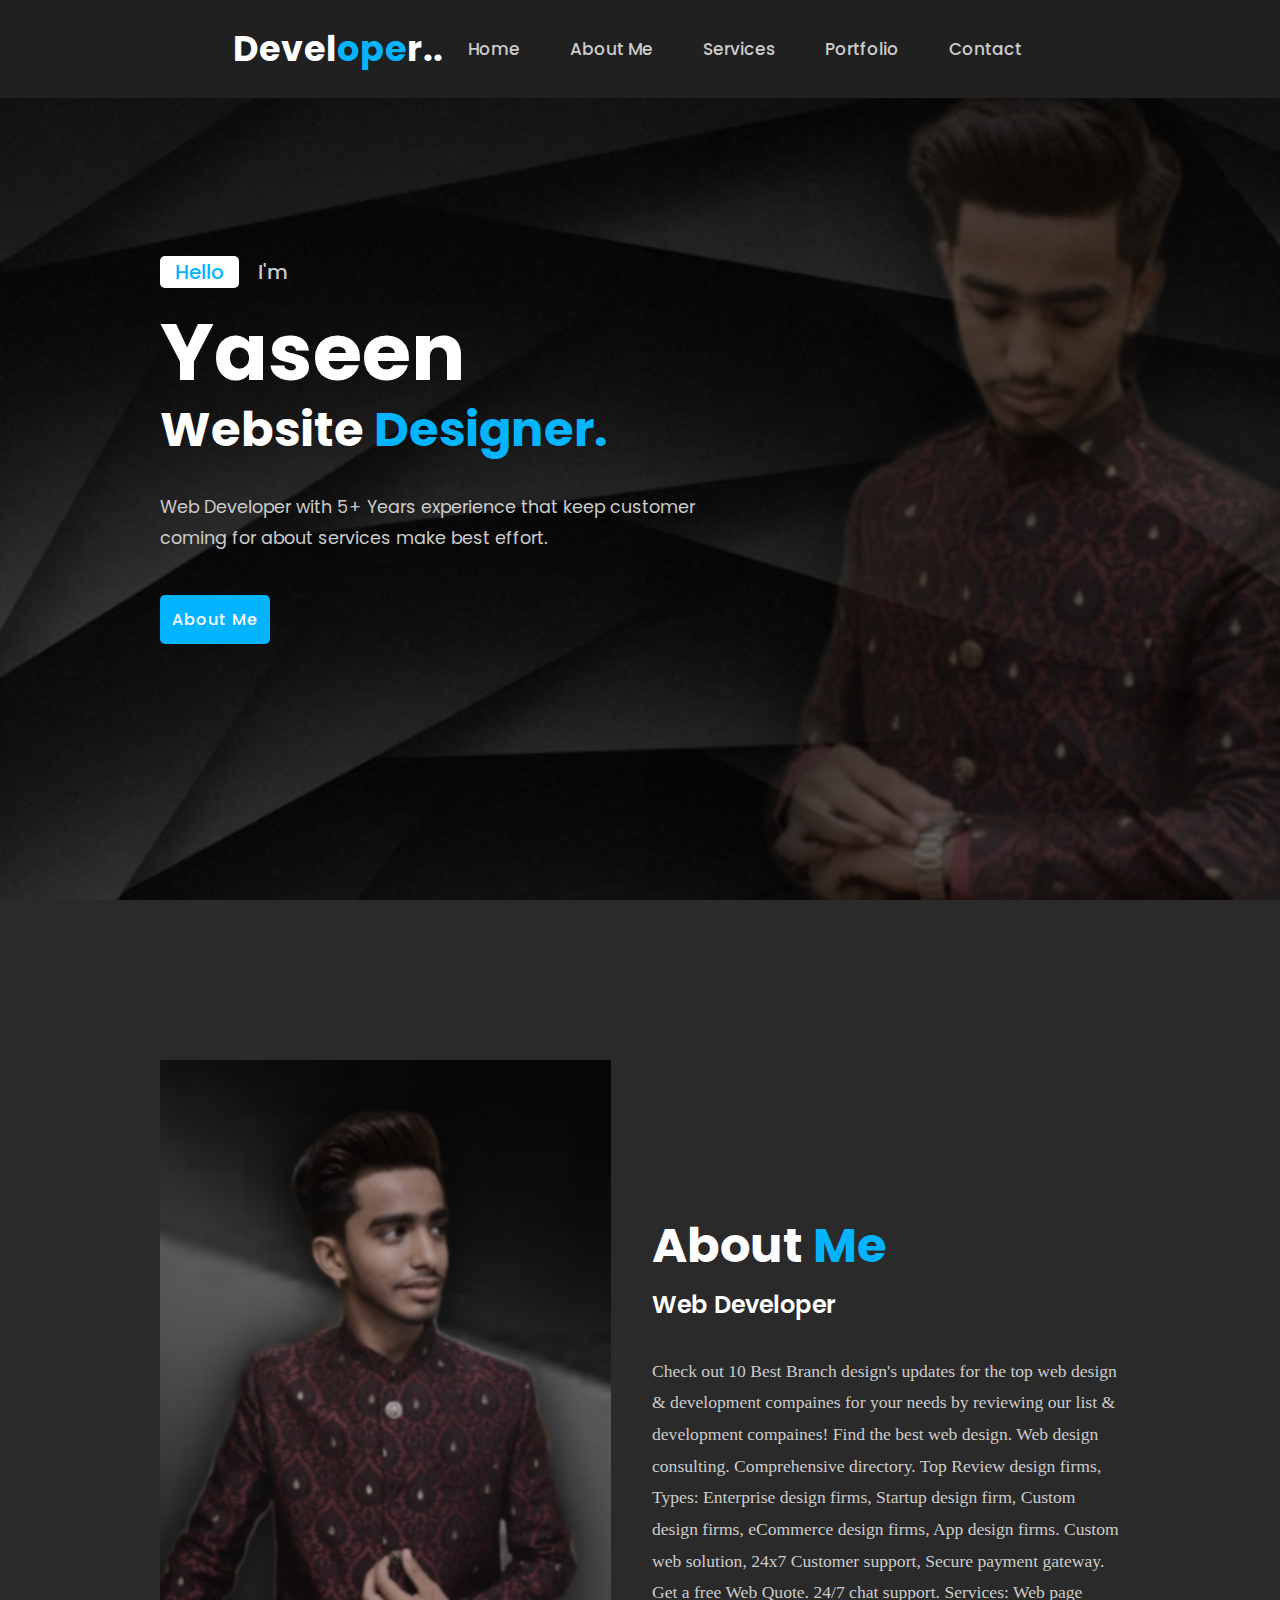
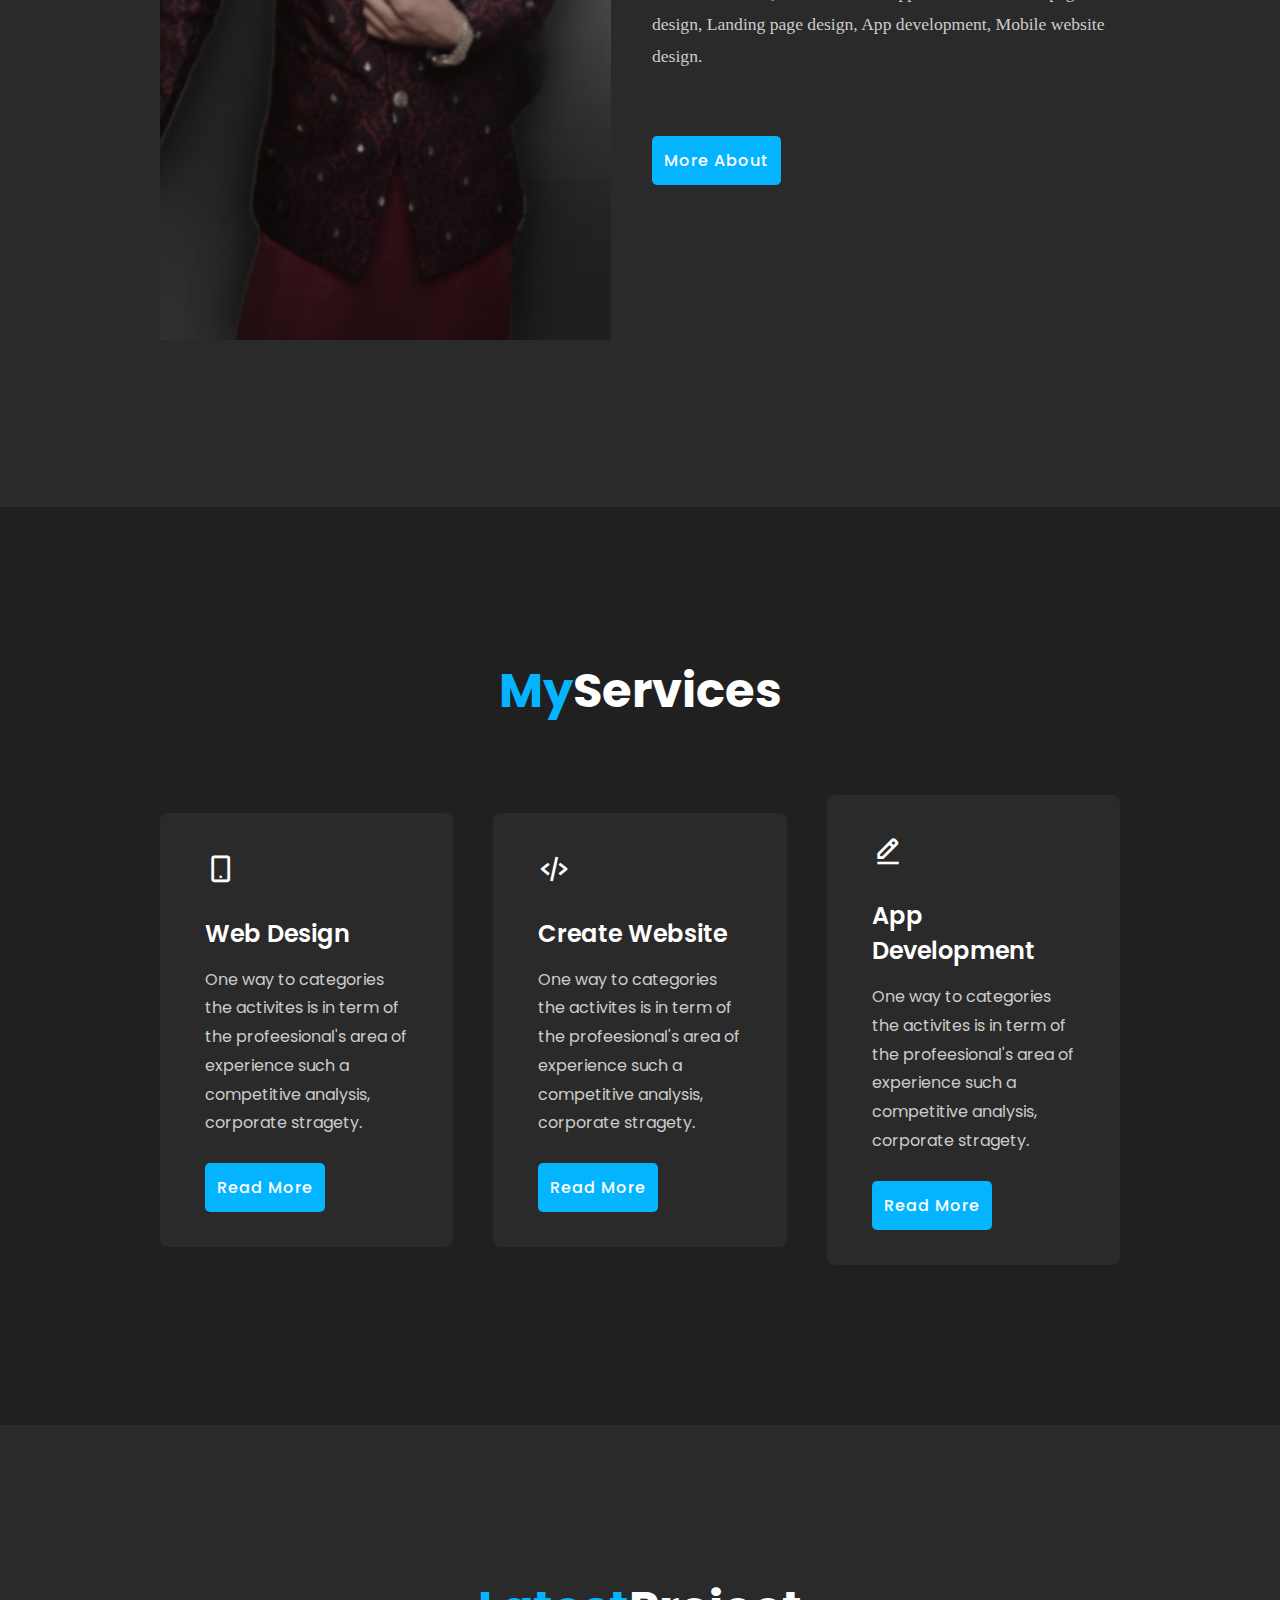
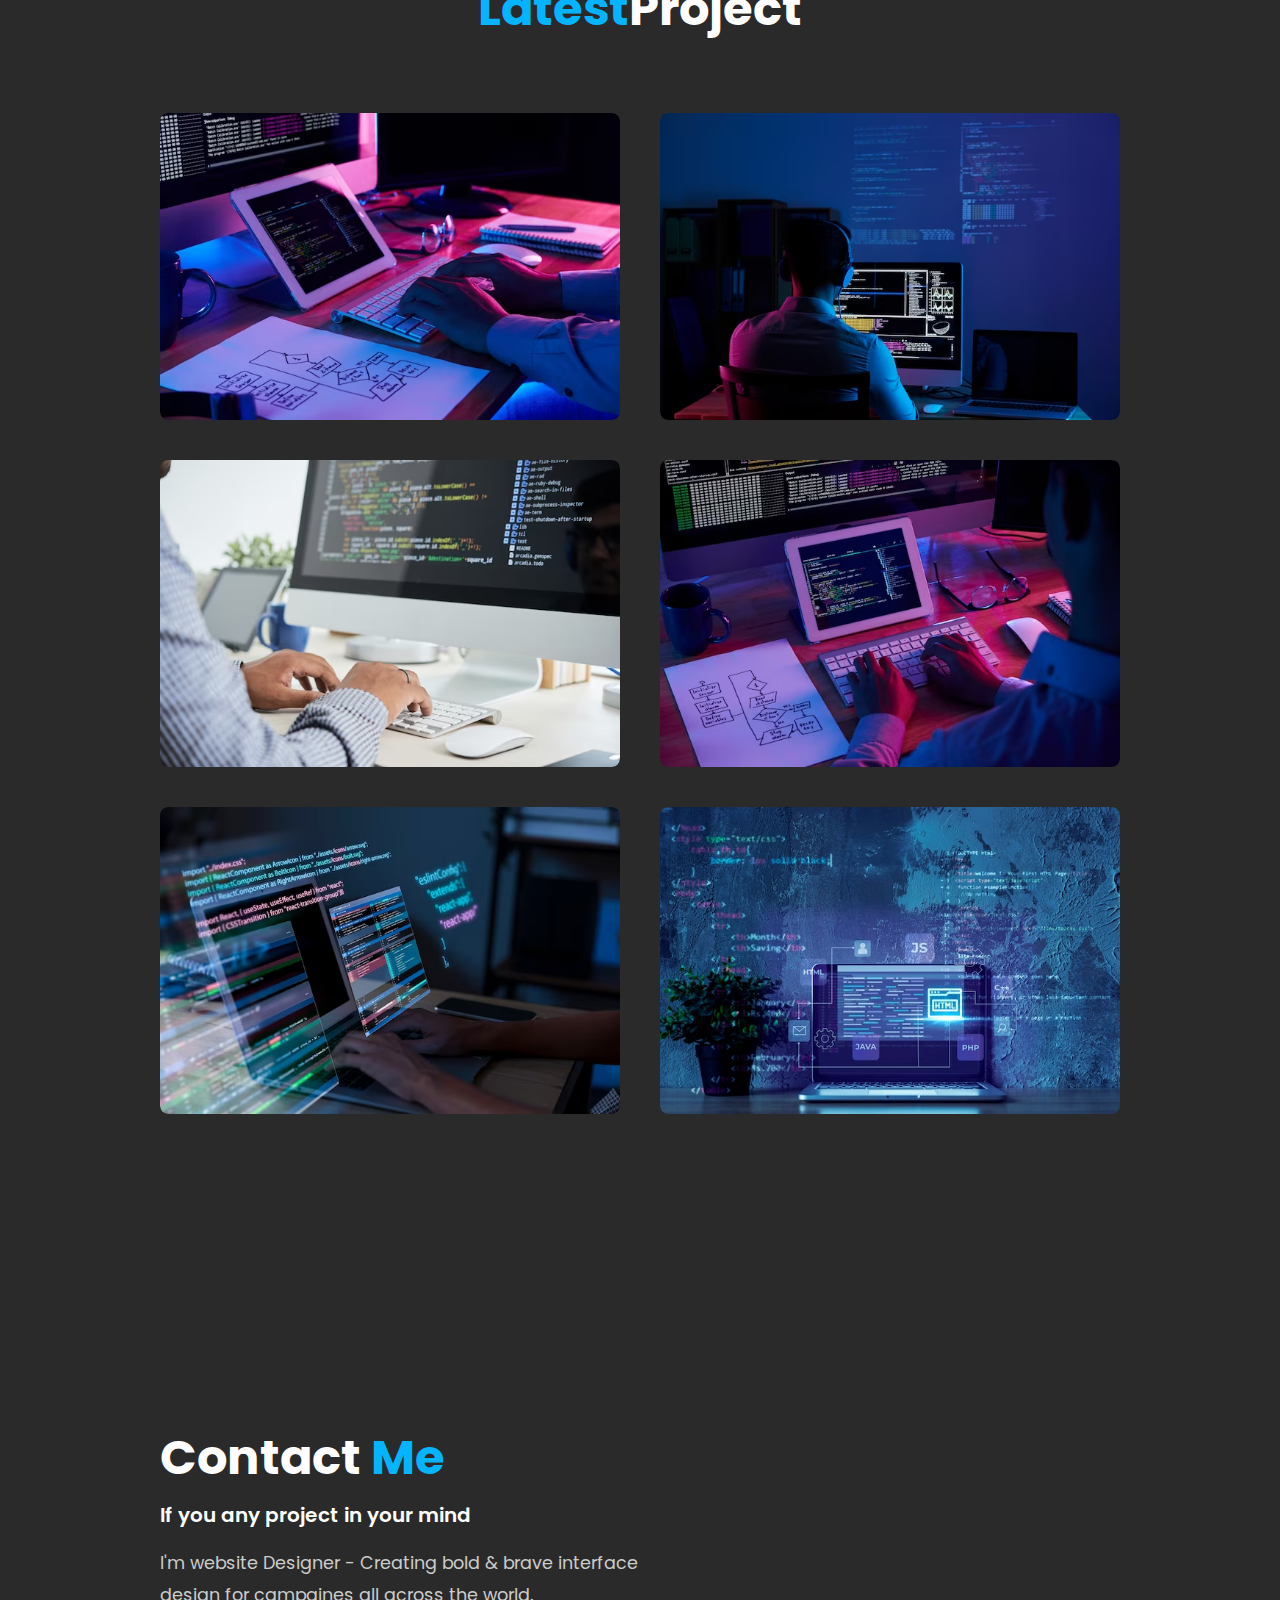
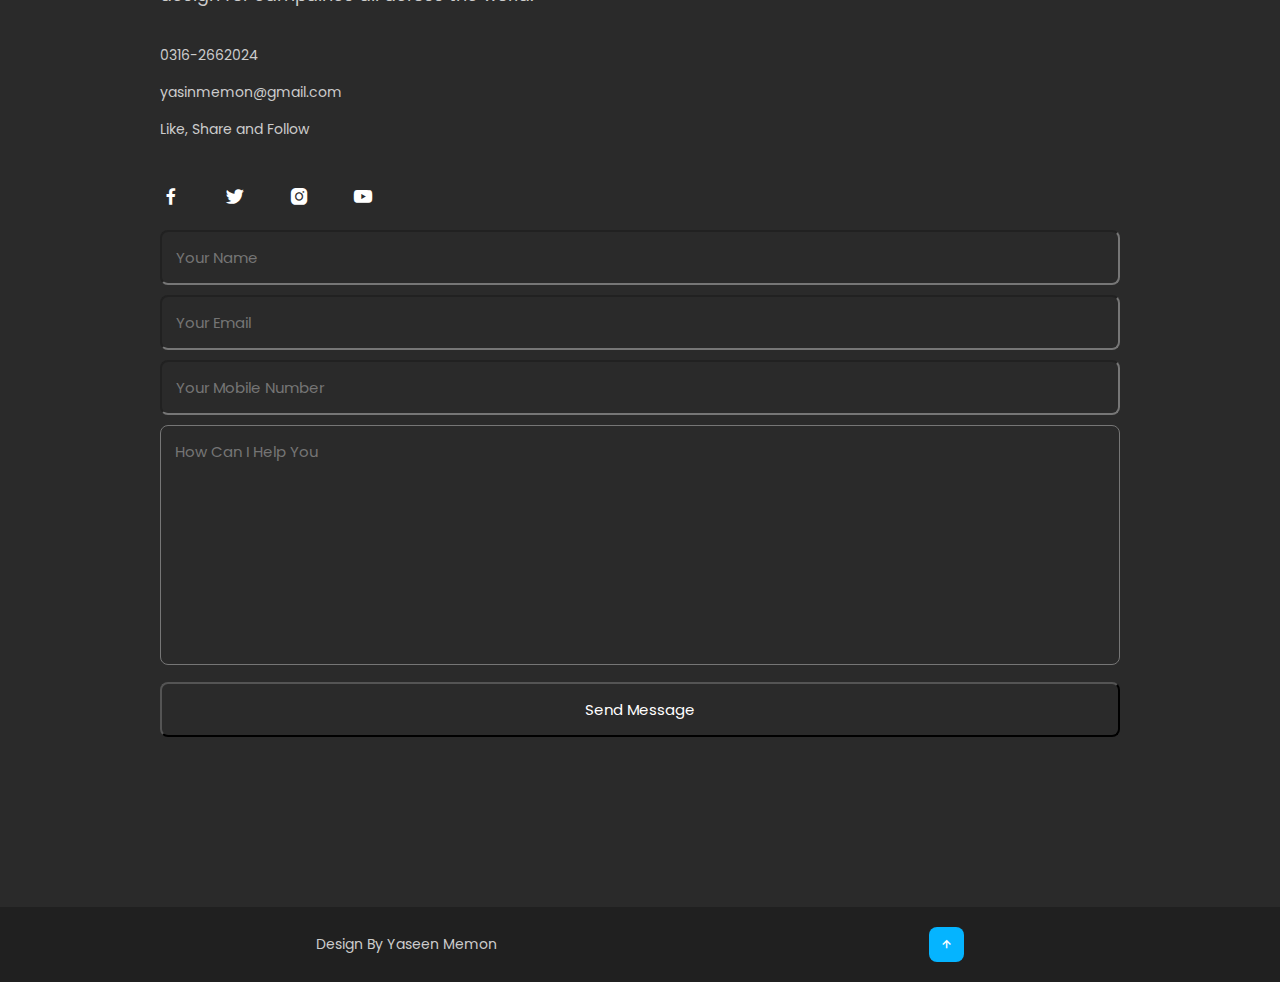
<file: index.html>
<!DOCTYPE html>
<html lang="en">

<head>
    <meta charset="UTF-8">
    <meta name="viewport" content="width=device-width, initial-scale=1.0">
    <title>My-Portfolio</title>
    <link rel="stylesheet" href="style.css">
    <link rel="stylesheet" href="https://cdn.jsdelivr.net/npm/boxicons@latest/css/boxicons.min.css">
</head>

<body>
    <header>
        <a href="#" class="logo">Devel<span>ope</span>r..</a>
        <ul class="navlist">
            <li><a href="#home" class="active">Home</a></li>
            <li><a href="#about" class="active">About Me</a></li>
            <li><a href="#services" class="active">Services</a></li>
            <li><a href="#portfolio" class="active">Portfolio</a></li>
            <li><a href="#contact" class="active">Contact</a></li>
        </ul>
        <div class="bx bx-menu" id="menu-icon"></div>
    </header>


    <section class="home" id="home">
        <div class="home-text">
            <div class="slide">
                <span class="one">Hello</span>
                <span class="two">I'm </span>
            </div>
            <h1>Yaseen</h1>
            <h3>Website <span>Designer.</span></h3>
            <p>Web Developer with 5+ Years experience that keep customer <br> coming for about services make best
                effort.</p>
            <div class="button">
                <a href="#about" class="btn">About Me</a>
            </div>
        </div>
    </section>

    <!---------- About Section ----------->

    <section class="about" id="about">
        <div class="about-img">
            <img src="img/IMG_20240221_205705.png" alt="">
        </div>

        <div class="about-text">
            <h2>About <span>Me</span></h2>
            <h4>Web Developer</h4>
            <p>
                Check out 10 Best Branch design's updates for the top web design & development compaines for your needs by reviewing our list & development compaines! Find the best web design. Web design consulting. Comprehensive directory. Top Review design firms, Types: Enterprise design firms, Startup design firm, Custom design firms, eCommerce design firms, App design firms. Custom web solution, 24x7 Customer support, Secure payment gateway. Get a free Web Quote. 24/7 chat support. Services: Web page design, Landing page design, App development, Mobile website design.
            </p>
            <a href="#" class="btn">More About</a>
        </div>
    </section>

    <!----------services section---------->
    <section class="services" id="services">
        <div class="main-text">
            <h2><span>My</span>Services</h2>
        </div>
        <div class="services-content">
            <div class="box">
                <div class="s-icon">
                    <i class="bx bx-mobile-alt"></i>
                </div>
                <h3>Web Design</h3>
                <p>One way to categories the activites is in term of the profeesional's area of experience such a
                    competitive analysis, corporate stragety.</p>
                <a href="#" class="btn">Read More</a>
            </div>


            <div class="box">
                <div class="s-icon">
                    <i class="bx bx-code-alt"></i>
                </div>
                <h3>Create Website</h3>
                <p>One way to categories the activites is in term of the profeesional's area of experience such a
                    competitive analysis, corporate stragety.</p>
                <a href="#" class="btn">Read More</a>
            </div>

            <div class="box">
                <div class="s-icon">
                    <i class="bx bx-edit-alt"></i>
                </div>
                <h3>App Development</h3>
                <p>One way to categories the activites is in term of the profeesional's area of experience such a
                    competitive analysis, corporate stragety.</p>
                <a href="#" class="btn">Read More</a>
            </div>
        </div>
    </section>

    <!------------portfolio section------------->

    <section class="portfolio" id="portfolio">
        <div class="main-text">
            <h2><span>Latest</span>Project</h2>
        </div>
        <div class="portfolio-content">
            <div class="row">
                <img src="img/port.avif"">
                <div class="layer">
                    <h5>Vishal Design</h5>
                    <p>Check out 10 best Design's updates for the top web design & development compaines.</p>
                    <a href="#"><i class="bx bx-link-external"></i></a>
                </div>
            </div>

            <div class="row">
                <img src="img/portfoli2.avif" alt="">
                <div class="layer">
                    <h5>Vishal Design</h5>
                    <p>Check out 10 best Design's updates for the top web design & development compaines.</p>
                    <a href="#"><i class="bx bx-link-external"></i></a>
                </div>
            </div>

            <div class="row">
                <img src="img/portfolio3.avif" alt="">
                <div class="layer">
                    <h5>Vishal Design</h5>
                    <p>Check out 10 best Design's updates for the top web design & development compaines.</p>
                    <a href="#"><i class="bx bx-link-external"></i></a>
                </div>
            </div>

            <div class="row">
                <img src="img/portfolio5.avif" alt="">
                <div class="layer">
                    <h5>Vishal Design</h5>
                    <p>Check out 10 best Design's updates for the top web design & development compaines.</p>
                    <a href="#"><i class="bx bx-link-external"></i></a>
                </div>
            </div>

            <div class="row">
                <img src="img/portfolio.avif" alt="">
                <div class="layer">
                    <h5>Vishal Design</h5>
                    <p>Check out 10 best Design's updates for the top web design & development compaines.</p>
                    <a href="#"><i class="bx bx-link-external"></i></a>
                </div>
            </div>

            <div class="row">
                <img src="img/port6.avif">
                <div class="layer">
                    <h5>Vishal Design</h5>
                    <p>Check out 10 best Design's updates for the top web design & development compaines.</p>
                    <a href="#"><i class="bx bx-link-external"></i></a>
                </div>
            </div>
        </div>
    </section>

    <!------------------contact section--------------------------->

    <section class="Contact" id="contact">
        <div class="contact-text">
            <h2>Contact <span>Me</span></h2>
            <h4>If you any project in your mind</h4>
            <p>I'm website Designer - Creating bold & brave interface <br>design for campaines all across the world.</p>
            <div class="list">
                <li><a href="#">0316-2662024</a></li>
                <li><a href="#">yasinmemon@gmail.com</a></li>
                <li><a href="#">Like, Share and Follow</a></li>
            </div>
            <div class="contact-icon">
                <a href="#"><i class="bx bxl-facebook"></i></a>
                <a href="#"><i class="bx bxl-twitter"></i></a>
                <a href="#"><i class="bx bxl-instagram-alt"></i></a>
                <a href="#"><i class="bx bxl-youtube"></i></a>
            </div>
        </div>
        <div class="contact-form">
            <form action="">
                <input type="name" placeholder="Your Name" required>
                <input type="email" placeholder="Your Email" required>
                <input type="number" placeholder="Your Mobile Number" required>
                <textarea name="" id="" cols="35" rows="10" placeholder="How Can I Help You" required></textarea>
                <input type="submit" value="Send Message" class="submit" required>
            </form>
        </div>
    </section>

    <!-----------end section------------>

    <setion class="end">
        <div class="last-text">
            <p>Design By Yaseen Memon</p>
        </div>
        <div class="top">
            <a href="#home"><i class="bx bx-up-arrow-alt"></i></a>
        </div>
    </setion>
</body>

</html>
</file>
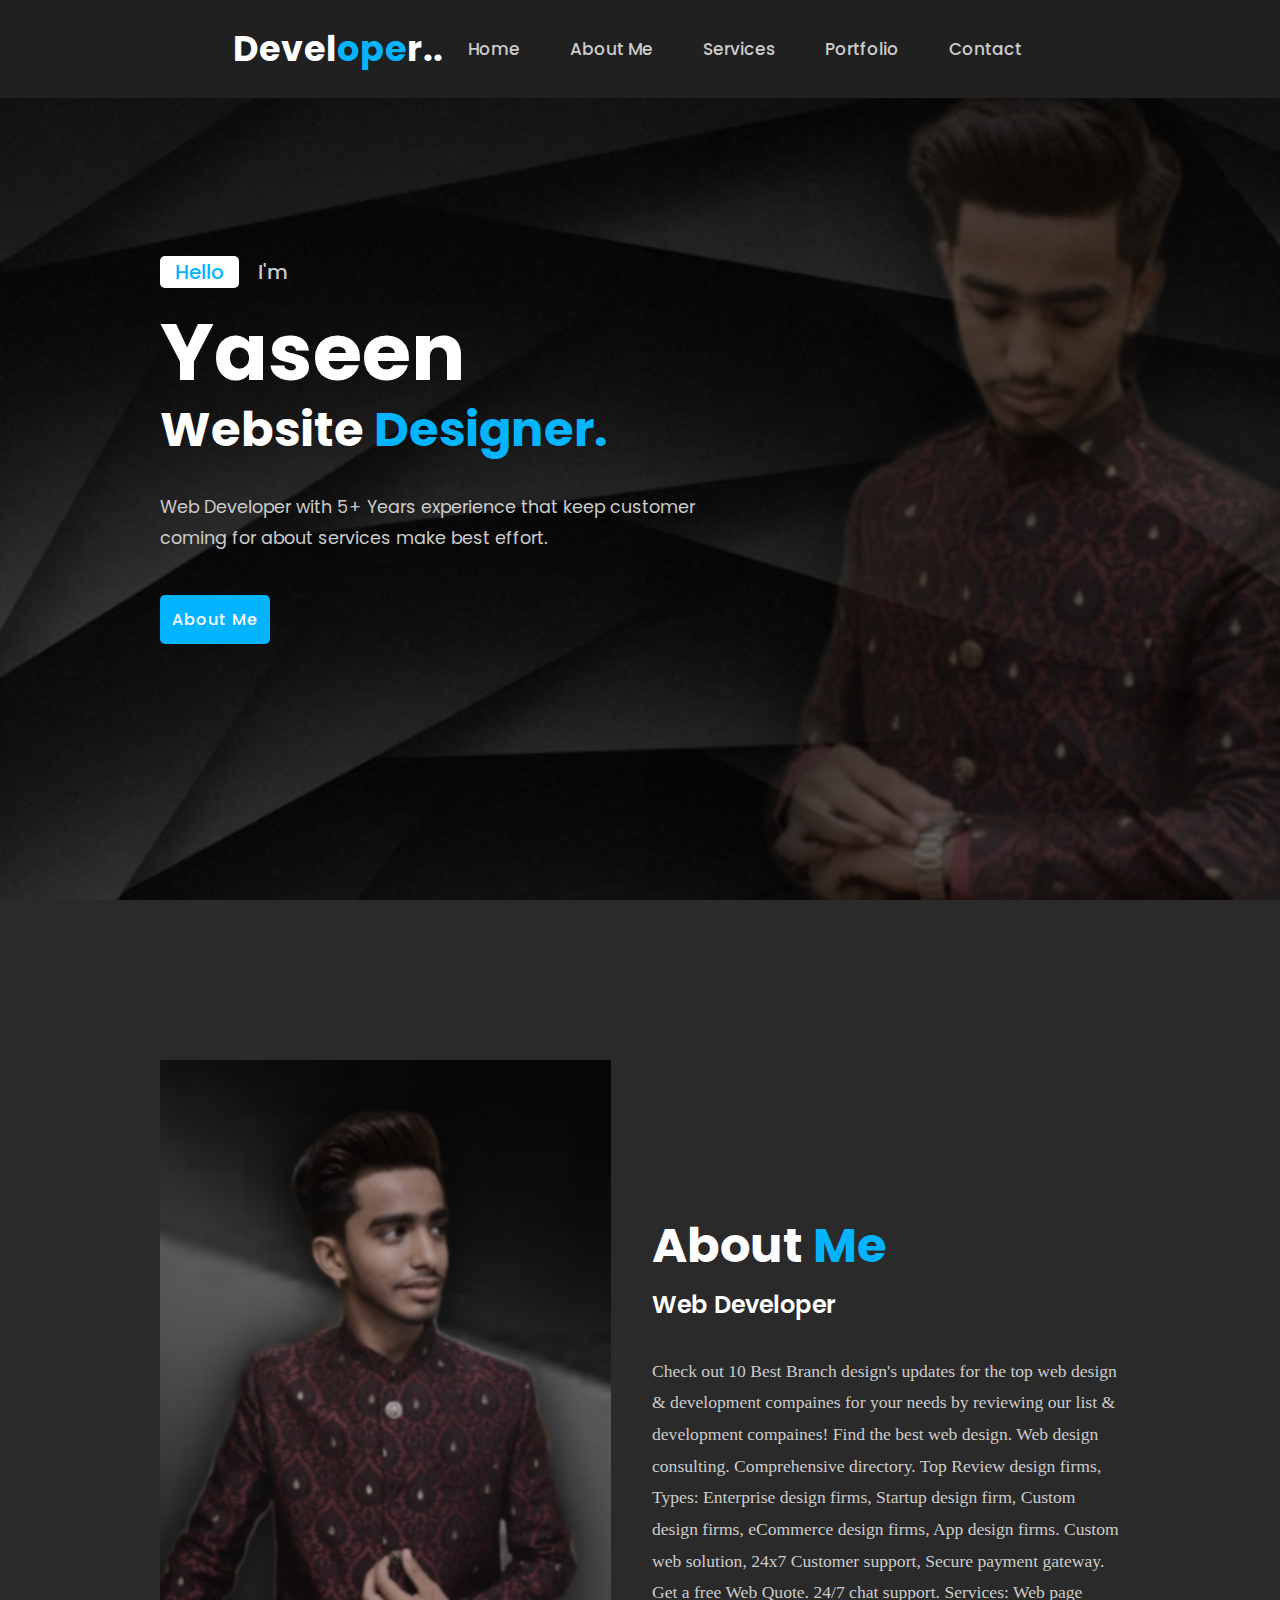
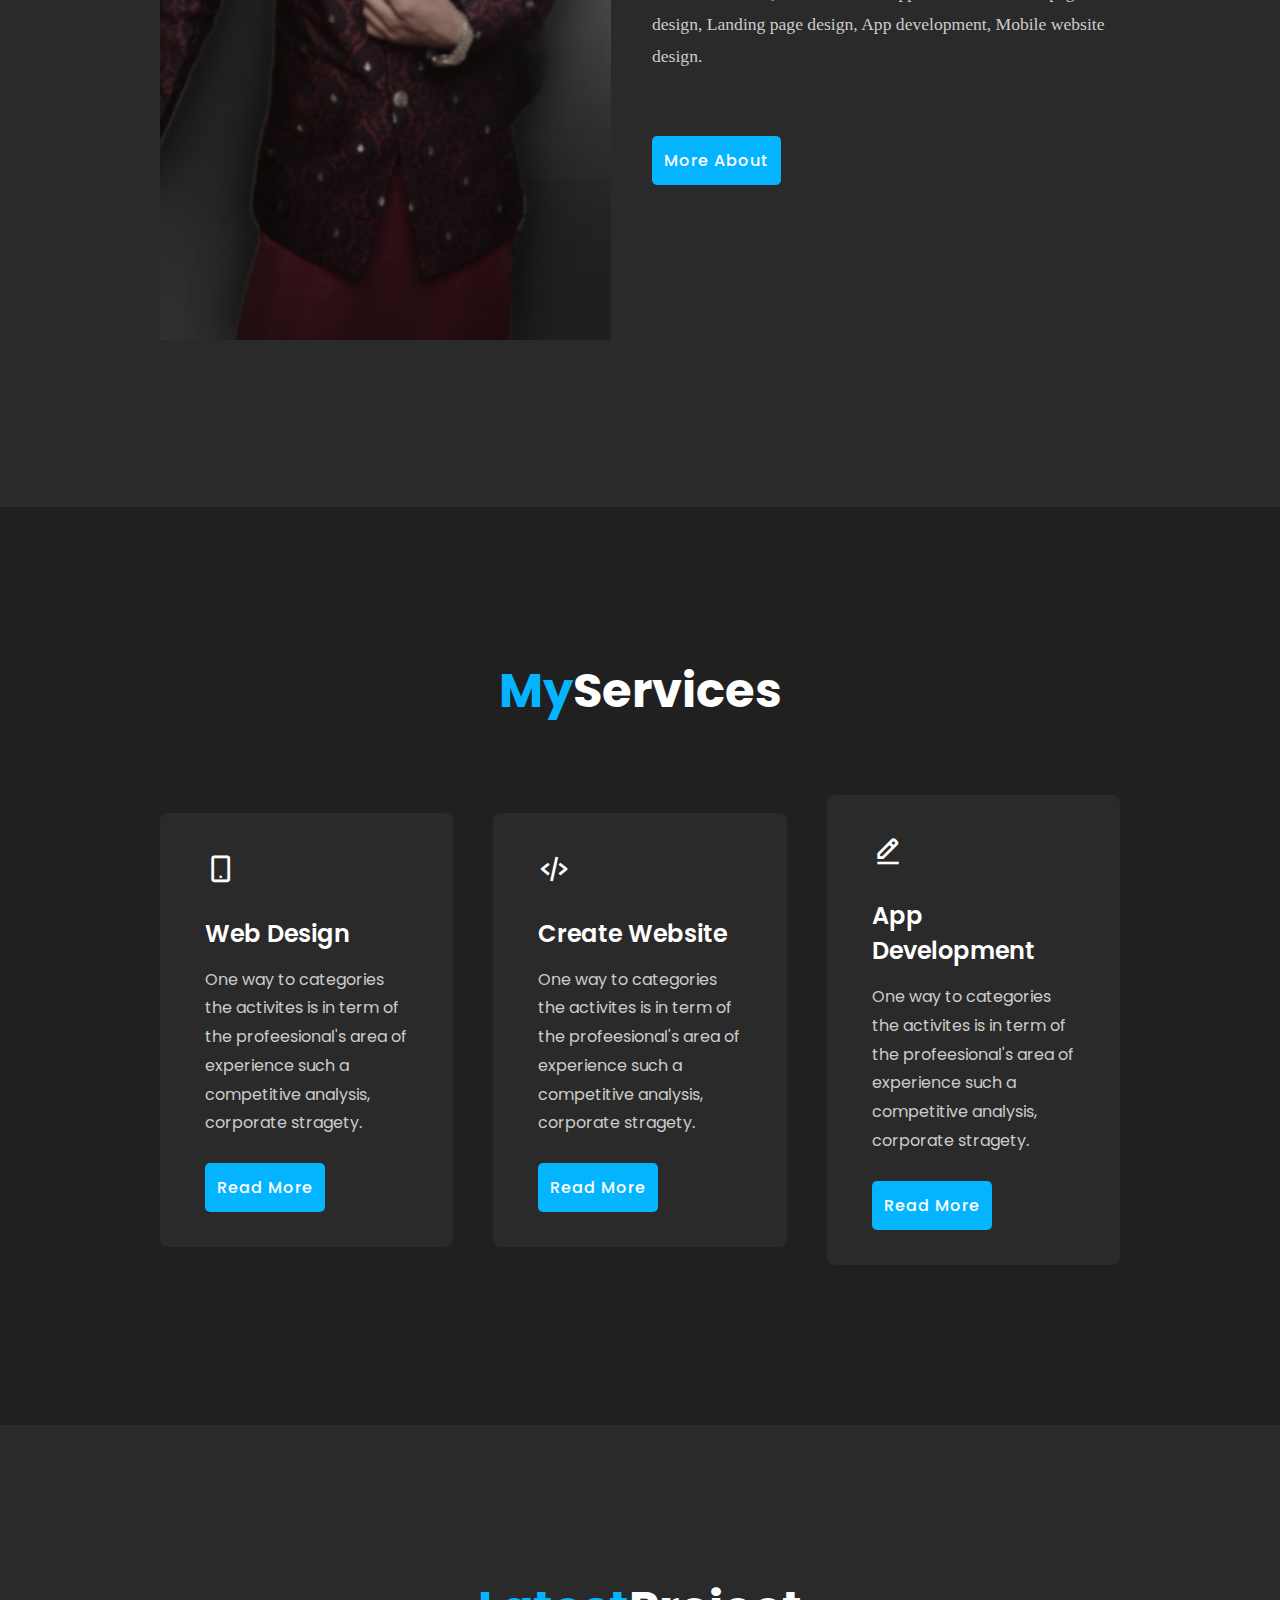
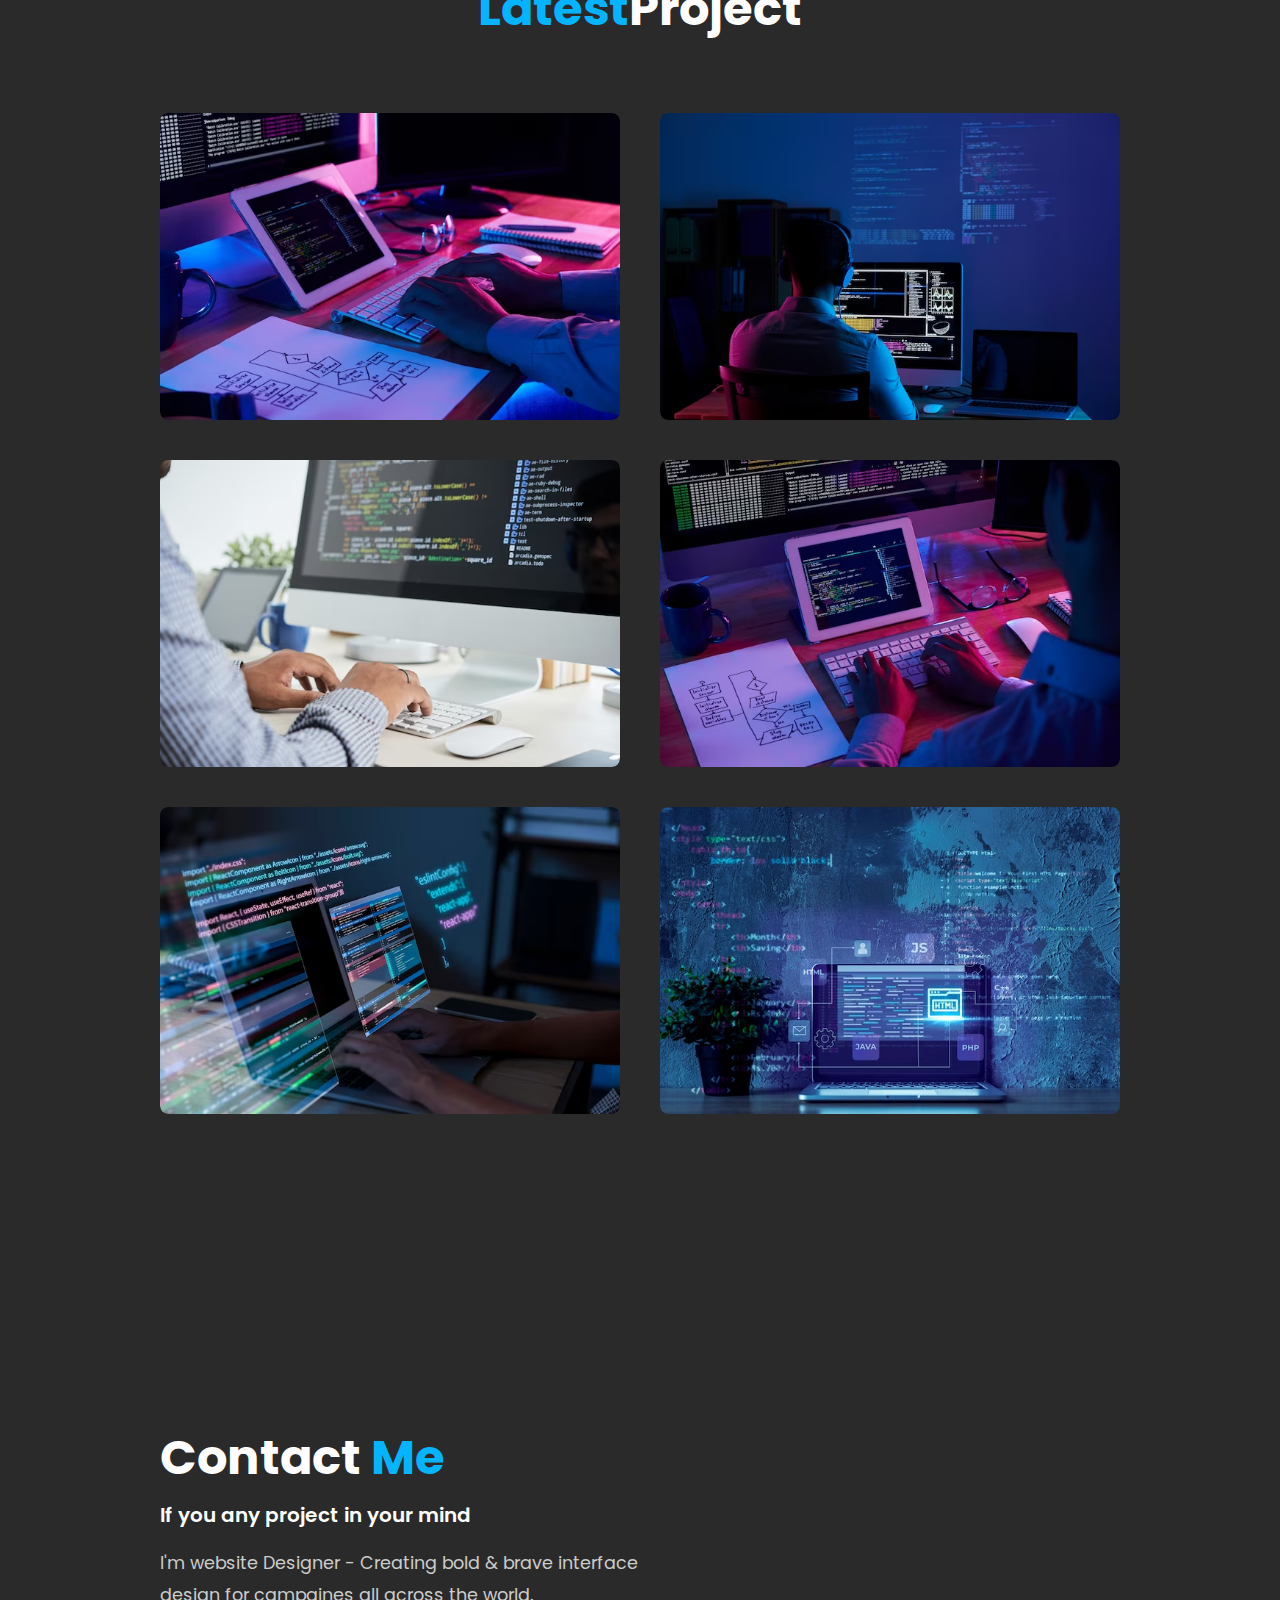
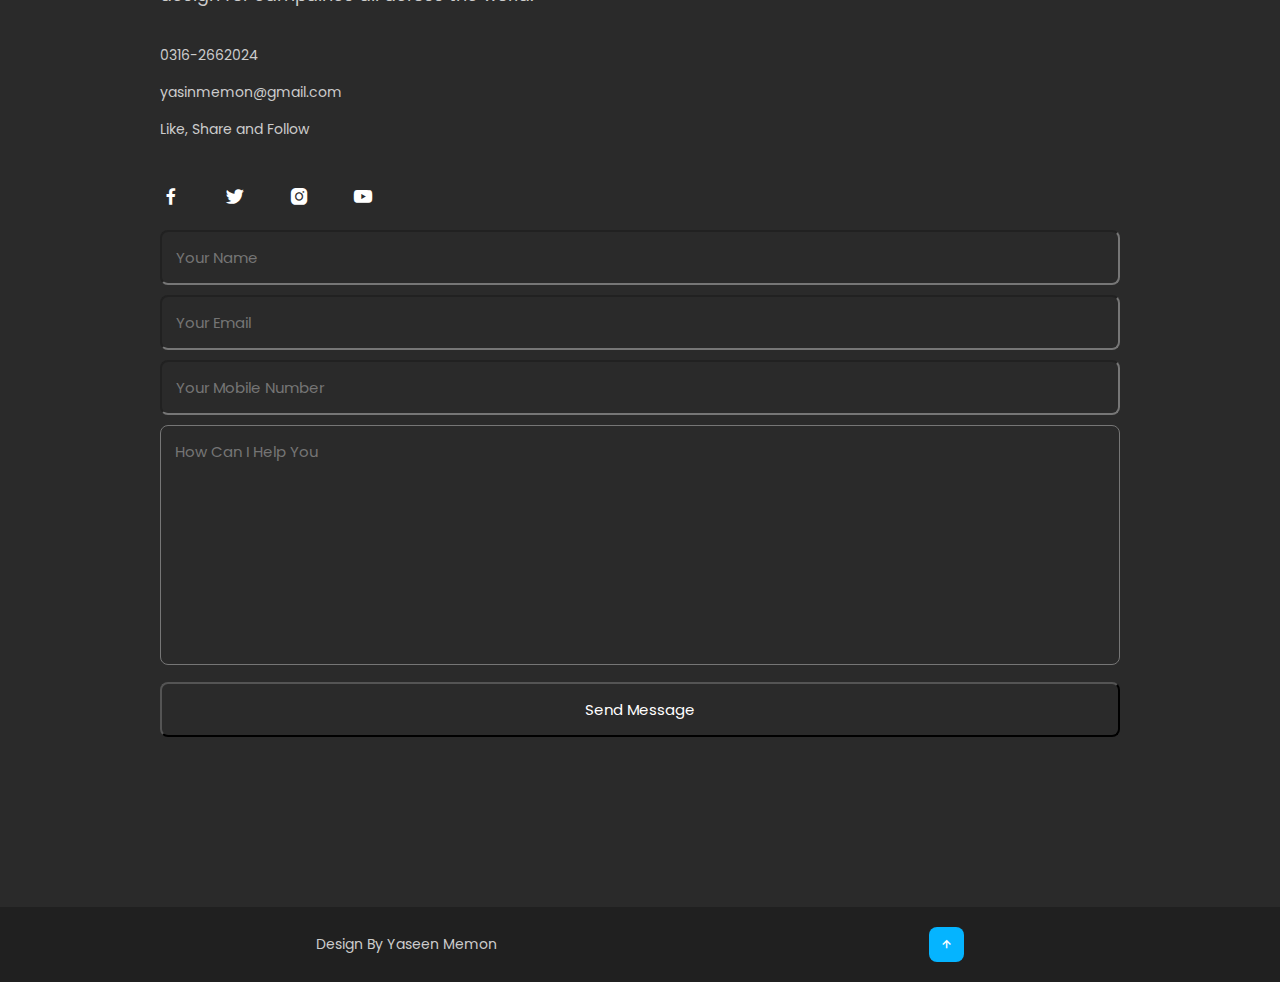
<file: indux.html>
<!DOCTYPE html>
<html lang="en">

<head>
    <meta charset="UTF-8">
    <meta name="viewport" content="width=device-width, initial-scale=1.0">
    <title>Document</title>
    <link rel="stylesheet" href="style.css">
    <link rel="stylesheet" href="https://cdn.jsdelivr.net/npm/boxicons@latest/css/boxicons.min.css">
</head>

<body>
    <header>
        <a href="#" class="logo">Devel<span>ope</span>r..</a>
        <ul class="navlist">
            <li><a href="#home" class="active">Home</a></li>
            <li><a href="#about" class="active">About Me</a></li>
            <li><a href="#services" class="active">Services</a></li>
            <li><a href="#portfolio" class="active">Portfolio</a></li>
            <li><a href="#contact" class="active">Contact</a></li>
        </ul>
        <div class="bx bx-menu" id="menu-icon"></div>
    </header>


    <section class="home" id="home">
        <div class="home-text">
            <div class="slide">
                <span class="one">Hello</span>
                <span class="two">I'm </span>
            </div>
            <h1>Yaseen</h1>
            <h3>Website <span>Designer.</span></h3>
            <p>Web Developer with 5+ Years experience that keep customer <br> coming for about services make best
                effort.</p>
            <div class="button">
                <a href="#about" class="btn">About Me</a>
            </div>
        </div>
    </section>

    <!---------- About Section ----------->

    <section class="about" id="about">
        <div class="about-img">
            <img src="img/IMG_20240221_205705.png" alt="">
        </div>

        <div class="about-text">
            <h2>About <span>Me</span></h2>
            <h4>Web Developer</h4>
            <p>
                Check out 10 Best Branch design's updates for the top web design & development compaines for your needs by reviewing our list & development compaines! Find the best web design. Web design consulting. Comprehensive directory. Top Review design firms, Types: Enterprise design firms, Startup design firm, Custom design firms, eCommerce design firms, App design firms. Custom web solution, 24x7 Customer support, Secure payment gateway. Get a free Web Quote. 24/7 chat support. Services: Web page design, Landing page design, App development, Mobile website design.
            </p>
            <a href="#" class="btn">More About</a>
        </div>
    </section>

    <!----------services section---------->
    <section class="services" id="services">
        <div class="main-text">
            <h2><span>My</span>Services</h2>
        </div>
        <div class="services-content">
            <div class="box">
                <div class="s-icon">
                    <i class="bx bx-mobile-alt"></i>
                </div>
                <h3>Web Design</h3>
                <p>One way to categories the activites is in term of the profeesional's area of experience such a
                    competitive analysis, corporate stragety.</p>
                <a href="#" class="btn">Read More</a>
            </div>


            <div class="box">
                <div class="s-icon">
                    <i class="bx bx-code-alt"></i>
                </div>
                <h3>Create Website</h3>
                <p>One way to categories the activites is in term of the profeesional's area of experience such a
                    competitive analysis, corporate stragety.</p>
                <a href="#" class="btn">Read More</a>
            </div>

            <div class="box">
                <div class="s-icon">
                    <i class="bx bx-edit-alt"></i>
                </div>
                <h3>App Development</h3>
                <p>One way to categories the activites is in term of the profeesional's area of experience such a
                    competitive analysis, corporate stragety.</p>
                <a href="#" class="btn">Read More</a>
            </div>
        </div>
    </section>

    <!------------portfolio section------------->

    <section class="portfolio" id="portfolio">
        <div class="main-text">
            <h2><span>Latest</span>Project</h2>
        </div>
        <div class="portfolio-content">
            <div class="row">
                <img src="img/port.avif" alt="">
                <div class="layer">
                    <h5>Vishal Design</h5>
                    <p>Check out 10 best Design's updates for the top web design & development compaines.</p>
                    <a href="#"><i class="bx bx-link-external"></i></a>
                </div>
            </div>

            <div class="row">
                <img src="img/portfoli2.avif" alt="">
                <div class="layer">
                    <h5>Vishal Design</h5>
                    <p>Check out 10 best Design's updates for the top web design & development compaines.</p>
                    <a href="#"><i class="bx bx-link-external"></i></a>
                </div>
            </div>

            <div class="row">
                <img src="img/portfolio3.avif" alt="">
                <div class="layer">
                    <h5>Vishal Design</h5>
                    <p>Check out 10 best Design's updates for the top web design & development compaines.</p>
                    <a href="#"><i class="bx bx-link-external"></i></a>
                </div>
            </div>

            <div class="row">
                <img src="img/portfolio5.avif" alt="">
                <div class="layer">
                    <h5>Vishal Design</h5>
                    <p>Check out 10 best Design's updates for the top web design & development compaines.</p>
                    <a href="#"><i class="bx bx-link-external"></i></a>
                </div>
            </div>

            <div class="row">
                <img src="img/portfolio.avif" alt="">
                <div class="layer">
                    <h5>Vishal Design</h5>
                    <p>Check out 10 best Design's updates for the top web design & development compaines.</p>
                    <a href="#"><i class="bx bx-link-external"></i></a>
                </div>
            </div>

            <div class="row">
                <img src="img/port6.avif">
                <div class="layer">
                    <h5>Vishal Design</h5>
                    <p>Check out 10 best Design's updates for the top web design & development compaines.</p>
                    <a href="#"><i class="bx bx-link-external"></i></a>
                </div>
            </div>
        </div>
    </section>

    <!------------------contact section--------------------------->

    <section class="Contact" id="contact">
        <div class="contact-text">
            <h2>Contact <span>Me</span></h2>
            <h4>If you any project in your mind</h4>
            <p>I'm website Designer - Creating bold & brave interface <br>design for campaines all across the world.</p>
            <div class="list">
                <li><a href="#">0316-2662024</a></li>
                <li><a href="#">yasinmemon@gmail.com</a></li>
                <li><a href="#">Like, Share and Follow</a></li>
            </div>
            <div class="contact-icon">
                <a href="#"><i class="bx bxl-facebook"></i></a>
                <a href="#"><i class="bx bxl-twitter"></i></a>
                <a href="#"><i class="bx bxl-instagram-alt"></i></a>
                <a href="#"><i class="bx bxl-youtube"></i></a>
            </div>
        </div>
        <div class="contact-form">
            <form action="">
                <input type="name" placeholder="Your Name" required>
                <input type="email" placeholder="Your Email" required>
                <input type="number" placeholder="Your Mobile Number" required>
                <textarea name="" id="" cols="35" rows="10" placeholder="How Can I Help You" required></textarea>
                <input type="submit" value="Send Message" class="submit" required>
            </form>
        </div>
    </section>

    <!-----------end section------------>

    <setion class="end">
        <div class="last-text">
            <p>Design By Yaseen Memon</p>
        </div>
        <div class="top">
            <a href="#home"><i class="bx bx-up-arrow-alt"></i></a>
        </div>
    </setion>
</body>

</html>
</file>
<file: style.css>
@import url('https://fonts.googleapis.com/css2?family=Poppins:ital,wght@0,100;0,200;0,300;0,400;0,500;0,600;0,700;0,800;0,900;1,100;1,200;1,300;1,400;1,500;1,600;1,700;1,800;1,900&display=swap');

*{
    padding: 0%;
    margin: 0;
    box-sizing: border-box;
    text-decoration: none;
    scroll-behavior: smooth;
    font-family: 'Poppins', sans-serif;
    list-style: none;
}
:root{
    --bg-color: #2a2a2a;
    --second-bg-color: #202020;
    --text-color: #fff;
    --second-color: #ccc;
    --main-color: #05b4ff;
    --big-font: 5rem;
    --h2-font: 3rem;
    --p-font: 1.1rem;
}
body{
    background: var(--bg-color);
    color: var(--text-color);
}
header{
    position: fixed;
    width: 100%;
    top: 0;
    right: 0;
    z-index: 1000;
    display: flex;
    align-items: center;
    justify-content: center;
    background: var(--second-bg-color);
    padding: 22px 15%;
    border-bottom: 1px solid transparent;
    transition: all .45s ease;
}
.logo{
    color: var(--text-color);
    font-size: 35px;
    font-weight: 700;
    letter-spacing: 1px;
}
span{
    color: var(--main-color);
}
.navlist{
    display: flex;
}
.navlist a{
    color: var(--second-color);
    font-size: 17px;
    font-weight: 500;
    margin: 0 25px;
    transition: all .45s ease;
}
.navlist a:hover{
    color: var(--main-color);
}
.navlist a:active{
    color: var(--main-color);
}
#menu-icon{
    font-size: 35px;
    color: var(--text-color);
    z-index: 1000;
    cursor: pointer;
    margin-left: 25px;
    display: none;
}
section{
    padding: 160px;
}
.home{
    position: relative;
    height: 100vh;
    width: 100%;
    background-image: url(img/IMG_20240221_014352.png);
    background-size: cover;
    background-position: center;
    right: 20pxs;
    display: flex;
    align-items: center;
    justify-content: flex-start;
}
.slide{
    margin-bottom: 20px;
}
.one{
    display: inline-block;
    margin-right: 15px;
    padding: 0 15px;
    line-height: 32px;
    font-size: 20px;
    font-weight: 500;
    border-radius: 5px;
    background: var(--text-color);
}
.two{
    display: inline-block;
    color: var(--second-color);
    font-size: 20px;
    font-weight: 500;
}
.home-text h1{
    font-size: var(--big-font);
    font-weight: 700;
    color: var(--text-color);
    line-height: 1.1;
    margin: 0 0 8px;
}
.home-text h3{
    color: var(--text-color);
    margin: 0 0 35px;
    font-size: 3rem;
    font-weight: 700;
    line-height: 1.1;
}
.home-text p{
    color: var(--second-color);
    font-size: var(--p-font);
    line-height: 1.8;
    margin-bottom: 40px;
}
.button{
    display: inline-block;
    align-items: center;
    justify-content: center;
}
.btn{
    display: inline-block;
    padding: 12px;
    background: var(--main-color);
    border-radius: 5px;
    color: var(--text-color);
    font-size: 1rem;
    letter-spacing: 1px;
    font-weight: 500;
    transition: all .45s ease;
}
.btn:hover{
    transform: scale(0.9);
    color: #941818;
}
.about{
    display: grid;
    grid-template-columns: repeat(2, 1fr);
    align-items: center;
    gap: 1.5rem;
}
.about-img{
    max-width: 530px;
    height: auto;
    width: 100%;
    border-radius: 5px;
}
.about-text h2{
    font-size: var(--h2-font);
    line-height: 1;
}
.about-text h4{
    font-size: 24px;
    font-weight: 600;
    color: var(--text-color);
    line-height: 1.7;
    margin: 15px 0 30px;
}
.about-text p{
    color: var(--second-color);
    font-size: var(--p-font);
    font-family: 'Times New Roman', Times, serif;
    line-height: 1.8;
    margin-bottom: 4rem;
}
.services{
    background-color: var(--second-bg-color);
}
.main-text{
    text-align: center;
}
.main-text p{
    color: var(--second-color);
    font-size: 15px;
    margin-bottom: 15px;
}
.main-text  h2{
    font-size: var(--h2-font);
    line-height: 1;
}
.services-content{
    display: grid;
    grid-template-columns: repeat(auto-fit, minmax(250px, auto));
    align-items: center;
    gap: 2.5rem;
    margin-top: 5rem;
}
.box{
    background-color: var(--bg-color);
    padding: 35px 45px;
    border-radius: 8px;
    transition: all .45s ease;
}
.s-icon{
    font-size: 32px;
    margin-bottom: 20px;
}
.box h3{
    font-size: 24px;
    font-weight: 600;
    color: var(--text-color);
    margin-bottom: 15px;
}
.box p{
    color: var(--second-color);
    font-size: 1rem;
    line-height: 1.8;
    margin-bottom: 25px;
}
.box:hover{
    transform: translateY(-8px);
    cursor: pointer;
}
.portfolio-content{
    display: grid;
    grid-template-columns: repeat(auto-fit, minmax(350px, auto));
    align-items: center;
    gap: 2.5rem;
    margin-top: 5rem;
}
.row{
    position: relative;
    overflow: hidden;
    border-radius: 8px;
    cursor: pointer;
}
.row img{
    width: 100%;
    border-radius: 8px;
    display: block;
    transition: transform 0.5s;
}
.layer{
    width: 100%;
    height: 0;
    background: linear-gradient(rgba(0, 0, 0, 0.1), #00a6ff);
    position: relative;
    border-radius: 8px;
    left: 0;
    right: 0;
    overflow: hidden;
    display: flex;
    flex-direction: column;
    align-items: center;
    padding: 0 40px;
    transition: height 0.5s;
}
.layer h5{
    font: 20px;
    font-weight: 600;
    margin-bottom: 15px;
}
.layer p{
    color: var(--second-color);
    font-size: 1rem;
    line-height: 1.8;
}
.layer i{
    color: var(--main-color);
    margin-top: 20px;
    font-size: 20px;
    background: var(--text-color);
    width: 60px;
    height: 60px;
    display: flex;
    align-items: center;
    justify-content: center;
    border-radius: 50%;
}
.row:hover img{
    transform: scale(1.1);
}
.row:hover .layer{
    height: 100%;
}
.contact{
    background: var(--second-bg-color);
    display: grid;
    grid-template-columns: repeat(2, 1fr);
    align-items: center;
    gap: 2.5rem;
}
.contact-text h4{
    color: var(--text-color);
    margin: 18px 0;
    font-size: 20px;
    font-weight: 600;
}
.contact-text h2{
    font-size: var(--h2-font);
    line-height: 1;
}
.contact-text p{
    color: var(--second-color);
    font-size: var(--p-font);
    line-height: 1.8;
    margin-bottom: 30px;
}
.list{
    margin-bottom: 2.8rem;

}
.list li{
    margin-bottom: 12px;
}
.list li a{
    display: inline-block;
    color: var(--second-color);
    font-size: 14px;
    transition: all .45s ease;
}
.list li a:hover{
    color: var(--text-color);
    transform: translateY(5px);

}
.contact-icon i{
    height: 45px;
    width: 45px;
    /* background: var(--main-color); */
    color: var(--text-color);
    font-size: 22px;
    display: inline-block;
    align-items: center;
    justify-content: center;
    border-radius: 8px;
    margin-right: 15px;
    transition: all  .45s ease;
}
.contact-icon i:hover{
    color: var(--main-color);
    /* background: var(--text-color); */
}
.contact-form form input, form textarea{
    width: 100%;
    padding: 14px;
    background: var(--bg-color);
    color: var(--text-color);
    border: 1px solidblack;
    outline:none;
    font-size: 15px;
    border-radius: 8px;
    margin-bottom: 10px;
}
.contact-form textarea{
    resize: none;
    height: 240px;
}
.contact-form .sumbit{
    display: inline-block;
    font-size: 16px;
    background: var(--main-color);
    color: var(--text-color);
    width: 160px;
    transition: all .45s ease;
}
.end{
    padding: 20px 15%;
    display: flex;
    flex-wrap: wrap;
    align-items: center;
    justify-content: center;
    gap: 2rem;
    background: var(--second-bg-color);
}
.last-text{
    color: var(--bg-color);
    font-size: 14px;
    color: var(--second-color);

}
.top i{
    padding: 10px;
    border-radius: 8px;
    font-size: 15px;
    color: var(--text-color);
    background: var(--main-color);
    margin-left: 400px;
}

@media (max-width: 600px){
    header{
        padding: 12px 2.5%;
        transition: .1s;
    }
    section{
        padding: 110px 3% 60px;
    }
    .end{
        padding: 15px 3%;
    }
}

@media (max-width: 600px){
    :root{
        --big-font:4rem;
        --h2-font: 2.5rem;
        --p-font: 1rem;
        transition: .1s;
    }
    .home-text h3{
        font-size: 2.5rem;
    }
    .home{
        height: 87vh;
        width: 100%;
        background-size: contain;
        background-position: center;
    }
}

@media (max-width:600px){
    .about{
        grid-template-columns: 1fr;
    }
    .about-img img{
        width: 100%;
        height: auto;
        max-width: 100%;
    }
    .contact{
        grid-template-columns: 1fr;
    }
}
@media (max-width: 600px){
    .home{

    }
    #menu-icon{
        display: block;
    }
    .navlist{
        position: absolute;
        top: -1000px;
        right: 0;
        left: 0;
        display: flex;
        flex-direction: column;
        background: var(--bg-color);
        text-align: left;
        transition: all .45s ease;
    }
    .navlist a{
        display: block;
        margin: 17px;
        font-size: 20px;
        transition: all .45s ease;
        color: var(--text-color);
    }
    .navlist a:hover{
        color: var(--main-color);
    }
    .navlist a:active{
        color: var(--text-color);
    }
    .navlist.open{
        top: 100%;
    }
}
@media (max-width: 600px){
    #menu-icon{
        display: block;
    }
    #menu-icon.navlist a:active{
        display: block;
        margin: 17px;
        font-size: 20px;
        transition: all .45s ease;
        color: var(--text-color);
    }
    .navlist{
        position: absolute;
        top: -1000px;
        right: 0;
        left: 0;
        display: flex;
        flex-direction: column;
        background: var(--bg-color);
        text-align: left;
        transition: all .45s ease;
    }
    .navlist a{
        display: block;
        margin: 17px;
        font-size: 20px;
        transition: all .45s ease;
        color: var(--text-color);
    }
    .navlist a:hover{
        color: var(--main-color);
    }
    .navlist a:active{
        color: var(--text-color);
    }
    .navlist.open{
        top: 100%;
    }
}
</file>
